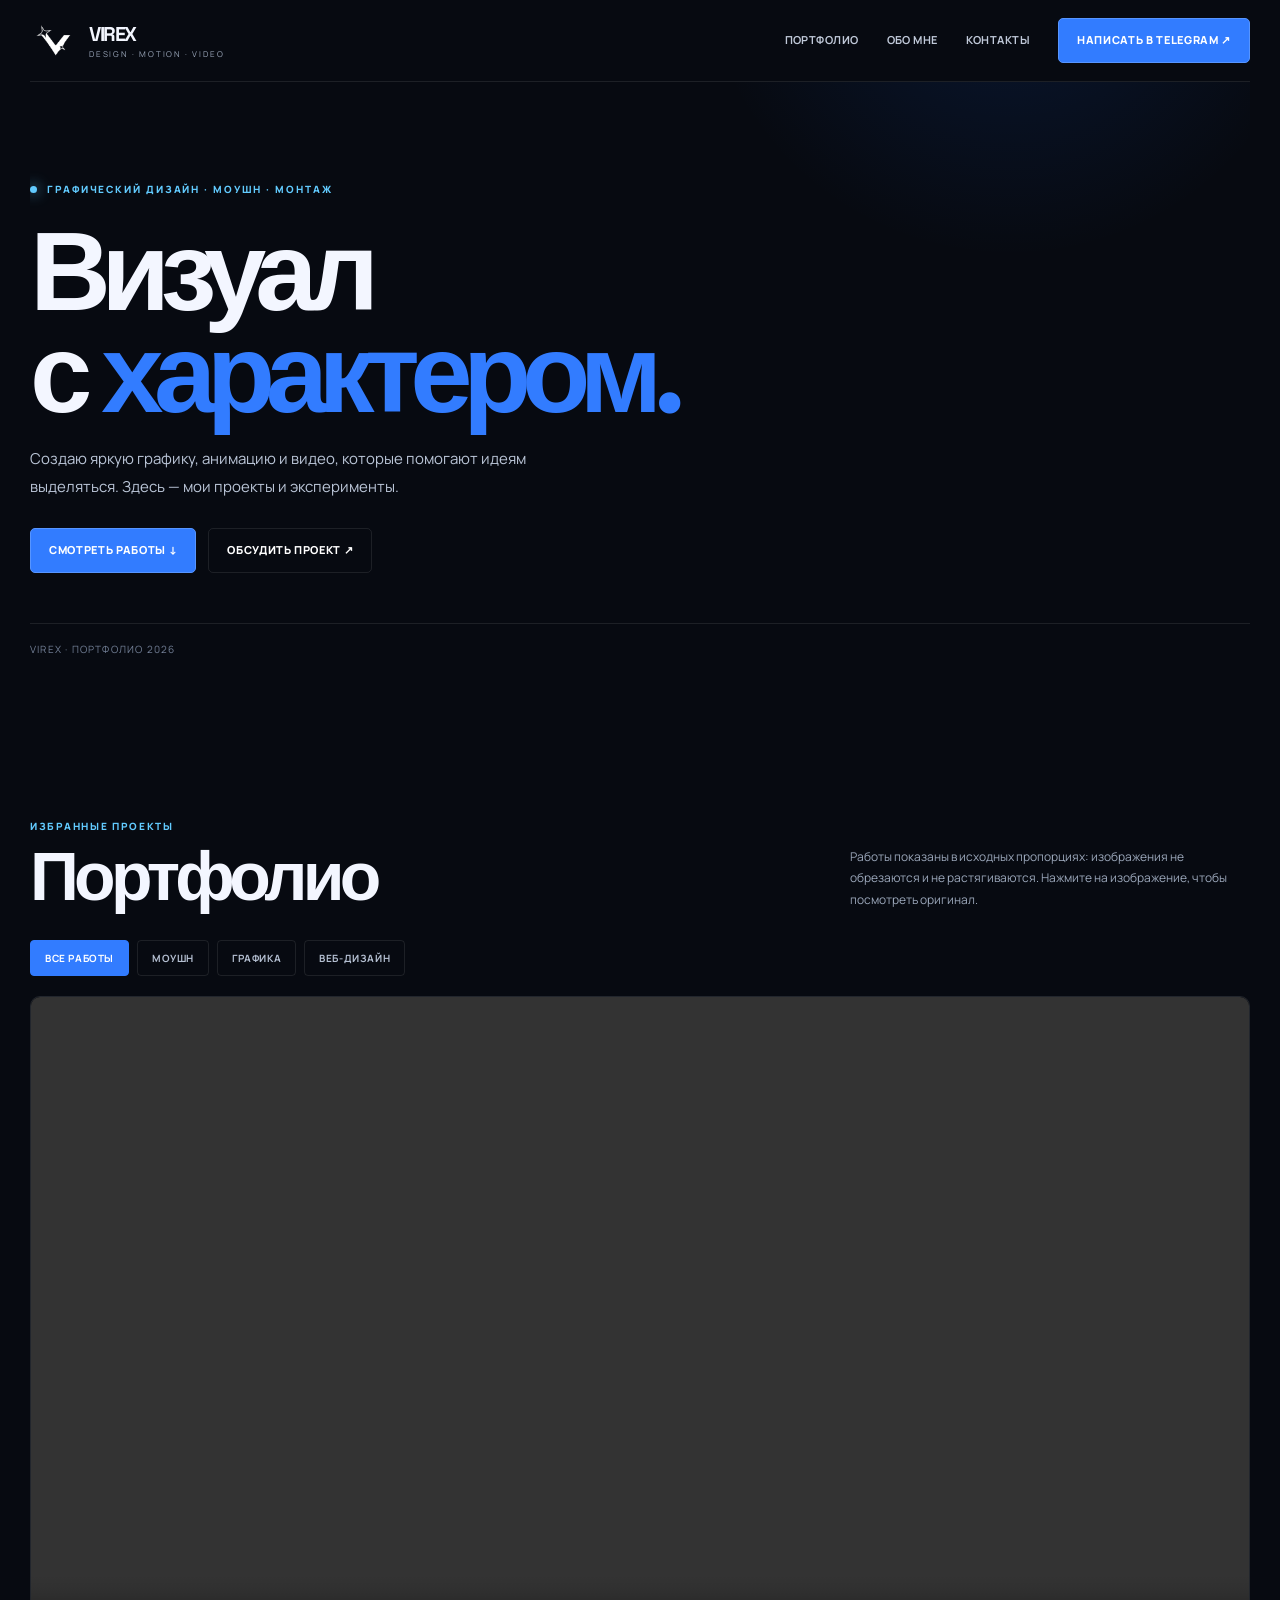
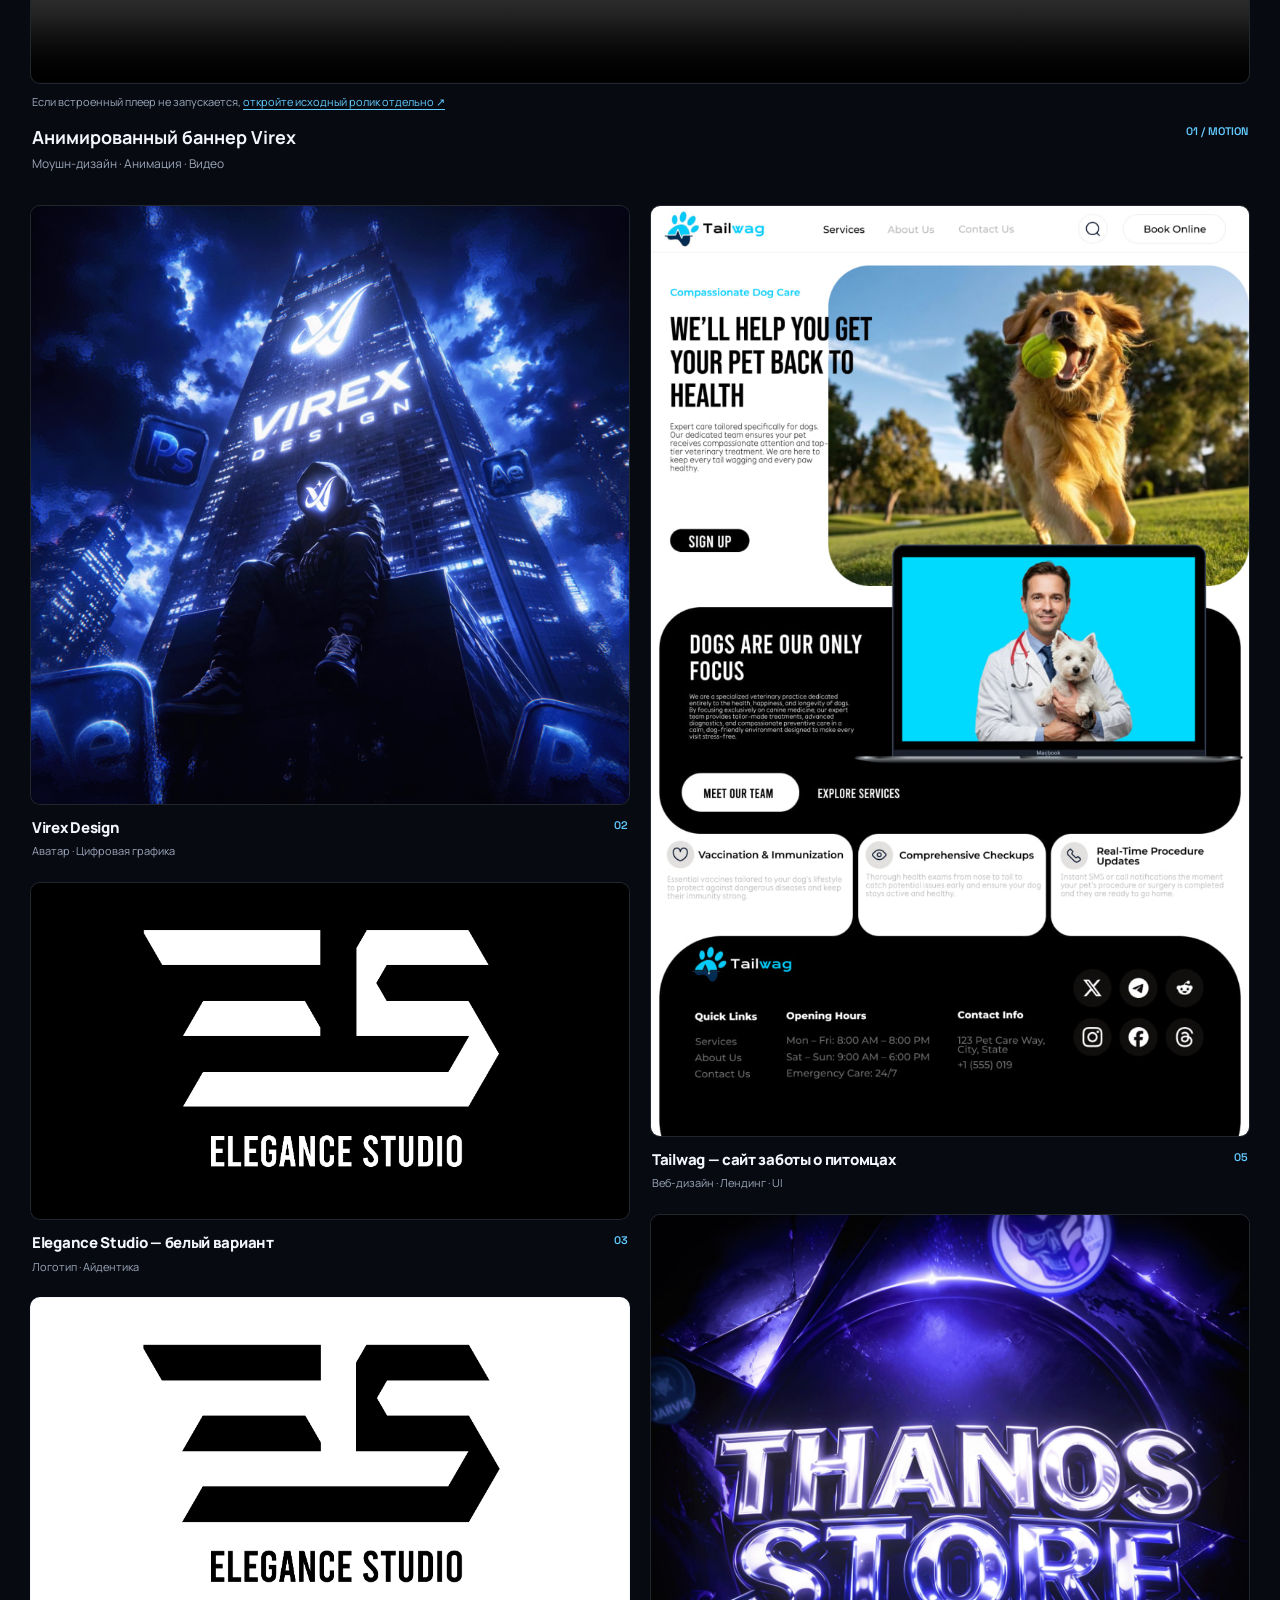
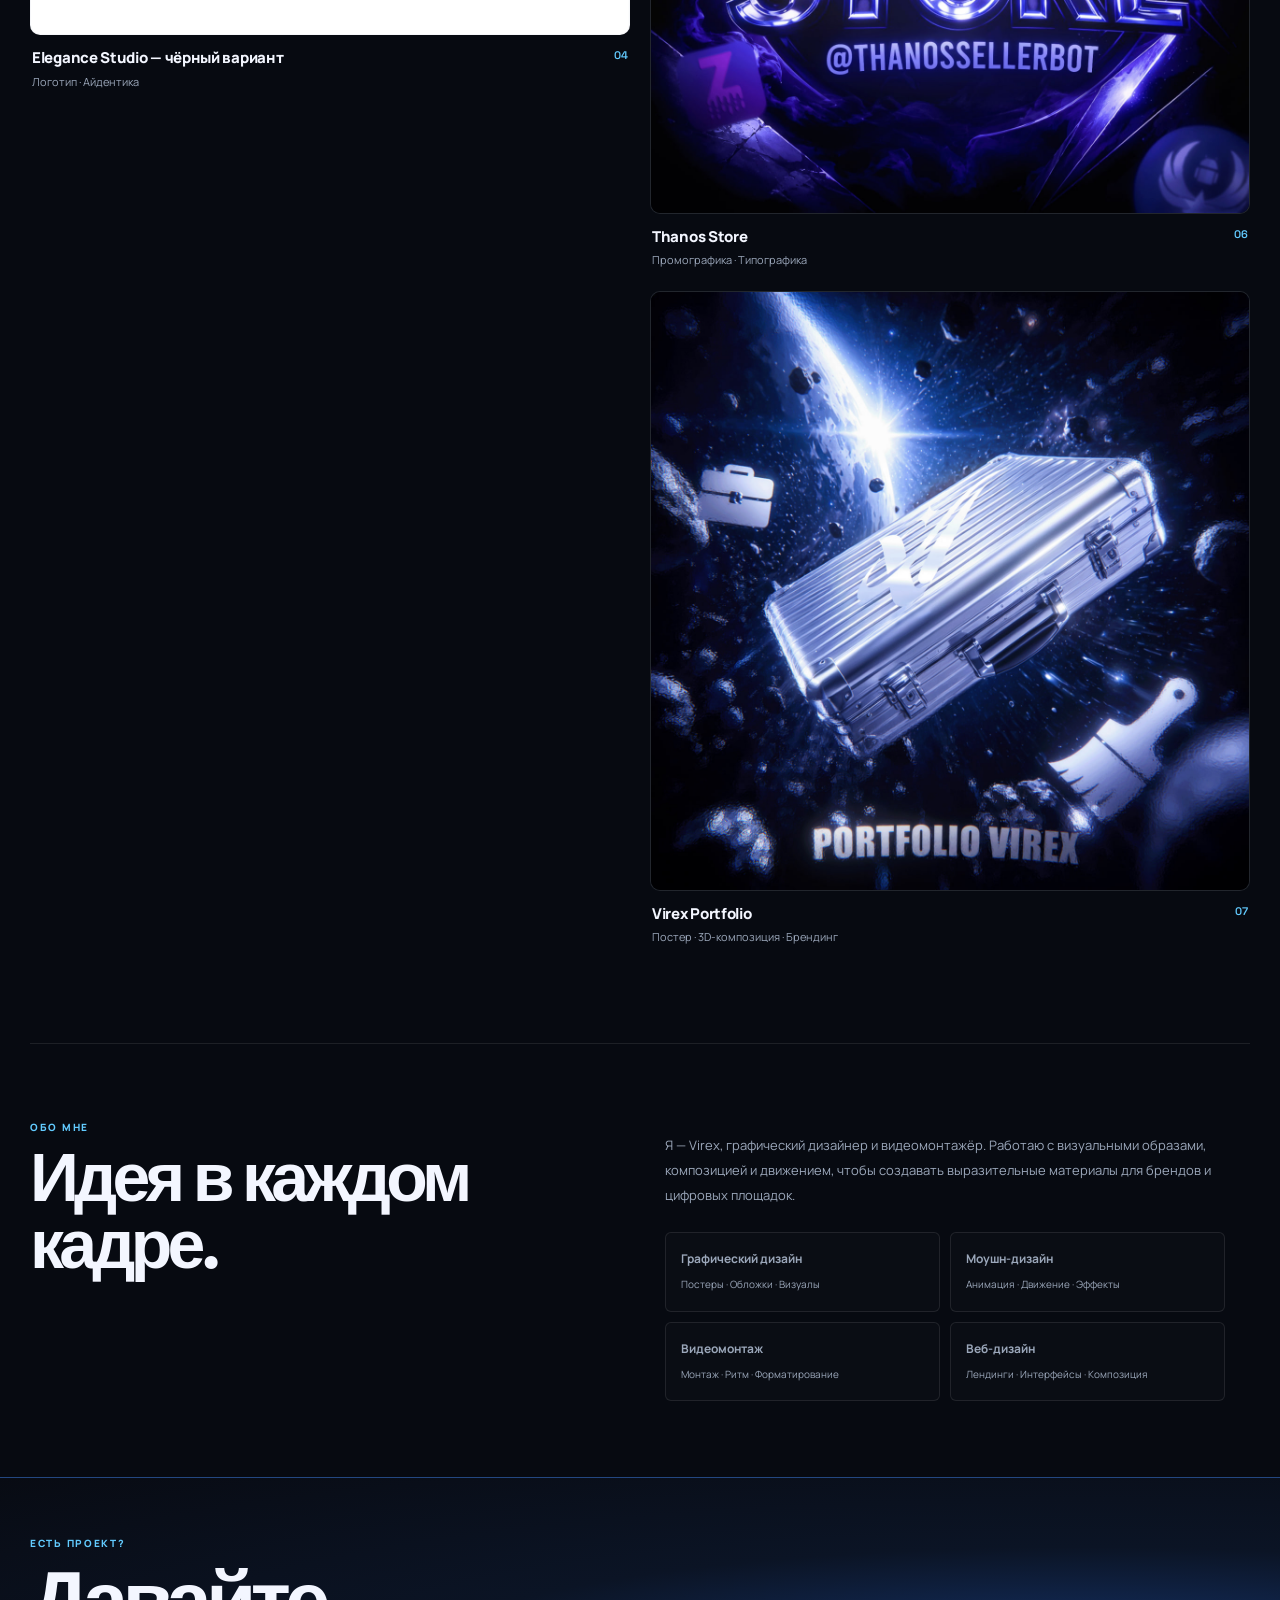
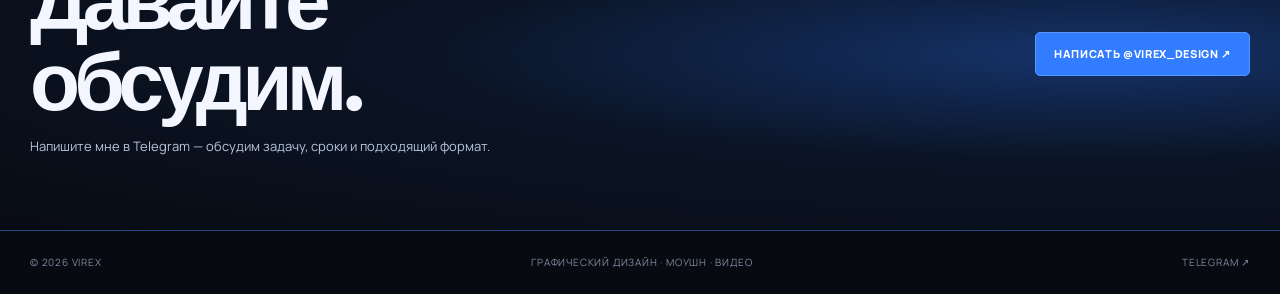
<file: index.html>
<!doctype html>
<html lang="ru">
<head>
<meta charset="utf-8">
<meta name="viewport" content="width=device-width, initial-scale=1">
<meta name="theme-color" content="#070a11">
<meta name="description" content="VIREX — портфолио графического дизайна, моушн-дизайна и видеомонтажа.">
<link rel="icon" type="image/png" href="assets/virex-logo.png">
<title>VIREX — дизайн и движение</title>
<link rel="preconnect" href="https://fonts.googleapis.com">
<link rel="preconnect" href="https://fonts.gstatic.com" crossorigin>
<link href="https://fonts.googleapis.com/css2?family=Manrope:wght@400;500;600;700;800&family=Space+Grotesk:wght@400;500;600;700&display=swap" rel="stylesheet">
<link rel="stylesheet" href="styles.css">
</head>
<body>
<header class="wrap"><a class="brand" href="#top"><img src="assets/virex-logo.png" alt="Знак VIREX"><span><strong>VIREX</strong><small>DESIGN · MOTION · VIDEO</small></span></a><button class="menu-toggle" type="button" aria-controls="main-nav" aria-expanded="false">МЕНЮ <span aria-hidden="true">☰</span></button><nav class="nav" id="main-nav" aria-label="Основная навигация"><a href="#portfolio">ПОРТФОЛИО</a><a href="#about">ОБО МНЕ</a><a href="#contact">КОНТАКТЫ</a><a class="button" href="https://t.me/Virex_Design" target="_blank" rel="noopener noreferrer">НАПИСАТЬ В TELEGRAM ↗</a></nav></header>
<main id="top">
<section class="hero wrap"><div class="eyebrow">Графический дизайн · Моушн · Монтаж</div><h1>Визуал<br>с <span>характером.</span></h1><p class="lead">Создаю яркую графику, анимацию и видео, которые помогают идеям выделяться. Здесь — мои проекты и эксперименты.</p><div class="hero-actions"><a class="button" href="#portfolio">СМОТРЕТЬ РАБОТЫ ↓</a><a class="button secondary" href="https://t.me/Virex_Design" target="_blank" rel="noopener noreferrer">ОБСУДИТЬ ПРОЕКТ ↗</a></div><div class="hero-note">VIREX · ПОРТФОЛИО 2026</div></section>
<section class="wrap" id="portfolio"><div class="section-head"><div><div class="overline">Избранные проекты</div><h2>Портфолио</h2></div><p>Работы показаны в исходных пропорциях: изображения не обрезаются и не растягиваются. Нажмите на изображение, чтобы посмотреть оригинал.</p></div>
<div class="filters" role="group" aria-label="Фильтр проектов"><button class="filter active" data-filter="all">ВСЕ РАБОТЫ</button><button class="filter" data-filter="motion">МОУШН</button><button class="filter" data-filter="graphic">ГРАФИКА</button><button class="filter" data-filter="web">ВЕБ-ДИЗАЙН</button></div>
<article class="motion-card" data-kind="motion"><div class="media"><video controls autoplay muted loop playsinline preload="auto" aria-label="Анимированный баннер Virex"><source src="assets/animated-banner.mp4" type="video/mp4">Ваш браузер не поддерживает видео.</video></div><p class="motion-fallback">Если встроенный плеер не запускается, <a href="assets/animated-banner.mp4" target="_blank" rel="noopener noreferrer">откройте исходный ролик отдельно ↗</a></p><div class="motion-caption"><div><h3>Анимированный баннер Virex</h3><p>Моушн-дизайн · Анимация · Видео</p></div><span class="work-index">01 / MOTION</span></div></article>
<div class="work-grid">
<article class="work-card" data-kind="graphic"><a href="assets/virex-avatar.png" target="_blank" rel="noopener noreferrer" aria-label="Открыть аватар Virex Design в полном размере"><div class="media"><img src="assets/virex-avatar.png" alt="Синий цифровой арт Virex Design с городской сценой" loading="lazy" width="1500" height="1500"></div></a><div class="work-info"><div><h3>Virex Design</h3><p>Аватар · Цифровая графика</p></div><span class="work-index">02</span></div></article>
<article class="work-card" data-kind="graphic"><a href="assets/elegance-logo-white.png" target="_blank" rel="noopener noreferrer" aria-label="Открыть белый логотип Elegance Studio"><div class="media"><img src="assets/elegance-logo-white.png" alt="Белый логотип Elegance Studio на чёрном фоне" loading="lazy" width="1921" height="1081"></div></a><div class="work-info"><div><h3>Elegance Studio — белый вариант</h3><p>Логотип · Айдентика</p></div><span class="work-index">03</span></div></article>
<article class="work-card" data-kind="graphic"><a href="assets/elegance-logo-black.png" target="_blank" rel="noopener noreferrer" aria-label="Открыть чёрный логотип Elegance Studio"><div class="media light-media"><img src="assets/elegance-logo-black.png" alt="Чёрный логотип Elegance Studio на белом фоне" loading="lazy" width="1921" height="1080"></div></a><div class="work-info"><div><h3>Elegance Studio — чёрный вариант</h3><p>Логотип · Айдентика</p></div><span class="work-index">04</span></div></article>
<article class="work-card" data-kind="web"><a href="assets/pet-care-website.png" target="_blank" rel="noopener noreferrer" aria-label="Открыть дизайн сайта Tailwag в полном размере"><div class="media"><img src="assets/pet-care-website.png" alt="Дизайн сайта ветеринарной клиники Tailwag" loading="lazy" width="823" height="1280"></div></a><div class="work-info"><div><h3>Tailwag — сайт заботы о питомцах</h3><p>Веб-дизайн · Лендинг · UI</p></div><span class="work-index">05</span></div></article>
<article class="work-card" data-kind="graphic"><a href="assets/thanos-store-cover.png" target="_blank" rel="noopener noreferrer" aria-label="Открыть обложку Thanos Store в полном размере"><div class="media"><img src="assets/thanos-store-cover.png" alt="Фиолетовая промообложка Thanos Store" loading="lazy" width="1280" height="1280"></div></a><div class="work-info"><div><h3>Thanos Store</h3><p>Промографика · Типографика</p></div><span class="work-index">06</span></div></article>
<article class="work-card" data-kind="graphic"><a href="assets/virex-portfolio-art.png" target="_blank" rel="noopener noreferrer" aria-label="Открыть постер Virex Portfolio в полном размере"><div class="media"><img src="assets/virex-portfolio-art.png" alt="Космический постер Virex с металлическим кейсом" loading="lazy" width="1280" height="1280"></div></a><div class="work-info"><div><h3>Virex Portfolio</h3><p>Постер · 3D-композиция · Брендинг</p></div><span class="work-index">07</span></div></article>
</div></section>
<section class="wrap about" id="about"><div><div class="overline">Обо мне</div><h2>Идея в каждом кадре.</h2></div><div class="about-copy"><p>Я — Virex, графический дизайнер и видеомонтажёр. Работаю с визуальными образами, композицией и движением, чтобы создавать выразительные материалы для брендов и цифровых площадок.</p><div class="services"><div class="service"><b>Графический дизайн</b><small>Постеры · Обложки · Визуалы</small></div><div class="service"><b>Моушн-дизайн</b><small>Анимация · Движение · Эффекты</small></div><div class="service"><b>Видеомонтаж</b><small>Монтаж · Ритм · Форматирование</small></div><div class="service"><b>Веб-дизайн</b><small>Лендинги · Интерфейсы · Композиция</small></div></div></div></section>
<section class="contact" id="contact"><div class="wrap contact-inner"><div class="contact-copy"><div class="overline">Есть проект?</div><h2>Давайте обсудим.</h2><p>Напишите мне в Telegram — обсудим задачу, сроки и подходящий формат.</p></div><a class="button" href="https://t.me/Virex_Design" target="_blank" rel="noopener noreferrer">НАПИСАТЬ @VIREX_DESIGN ↗</a></div></section>
</main>
<footer class="wrap"><span>© <span id="year"></span> VIREX</span><span>ГРАФИЧЕСКИЙ ДИЗАЙН · МОУШН · ВИДЕО</span><a href="https://t.me/Virex_Design" target="_blank" rel="noopener noreferrer">TELEGRAM ↗</a></footer>
<script src="script.js" defer></script>
</body>
</html>
</file>
<file: styles.css>
:root{--bg:#070a11;--panel:#0d121d;--text:#f3f6ff;--muted:#9ba7ba;--blue:#327cff;--cyan:#62cbff;--line:#ffffff17;--max:1220px}
*{box-sizing:border-box}html{scroll-behavior:smooth;scroll-padding-top:90px}body{margin:0;background:var(--bg);color:var(--text);font-family:Manrope,Arial,sans-serif;line-height:1.5}a{color:inherit;text-decoration:none}img,video{max-width:100%}.wrap{width:min(var(--max),calc(100% - 48px));margin-inline:auto}
header{height:82px;display:flex;align-items:center;justify-content:space-between;border-bottom:1px solid var(--line);position:relative;z-index:20}.brand{display:flex;align-items:center;gap:11px}.brand img{width:48px;height:48px;object-fit:contain;mix-blend-mode:screen}.brand strong{font:700 20px 'Space Grotesk',sans-serif;letter-spacing:-1.4px}.brand small{display:block;font-size:8px;letter-spacing:1.8px;color:var(--muted);margin-top:1px}.nav{display:flex;align-items:center;gap:28px;color:#c0c9d9;font-size:11px;font-weight:700;letter-spacing:.04em}.nav a:hover{color:var(--cyan)}.menu-toggle{display:none;border:1px solid var(--line);background:transparent;color:var(--text);border-radius:5px;padding:10px 12px;font:700 10px Manrope,sans-serif;letter-spacing:.08em;cursor:pointer}.button{display:inline-flex;justify-content:center;align-items:center;gap:10px;background:var(--blue);border:1px solid #5795ff;padding:13px 18px;border-radius:5px;color:white;font-size:11px;font-weight:800;letter-spacing:.06em;transition:.2s}.button:hover{transform:translateY(-2px);box-shadow:0 12px 32px #327cff45}.button.secondary{background:transparent;border-color:var(--line)}
.hero{padding:100px 0 86px;position:relative;overflow:hidden}.hero:after{content:"";position:absolute;right:-7%;top:-70%;width:650px;height:650px;border-radius:50%;background:radial-gradient(circle,#1768ff25,transparent 68%);pointer-events:none}.eyebrow{color:var(--cyan);text-transform:uppercase;font-size:10px;font-weight:800;letter-spacing:.19em;display:flex;align-items:center;gap:10px}.eyebrow:before{content:"";width:7px;height:7px;border-radius:50%;background:var(--cyan);box-shadow:0 0 14px var(--cyan)}h1{font:700 clamp(54px,9vw,112px)/.91 'Space Grotesk',sans-serif;letter-spacing:-.085em;margin:24px 0 20px;max-width:900px}h1 span{color:var(--blue)}.lead{font-size:15px;color:#bac5d7;max-width:560px;line-height:1.85}.hero-actions{display:flex;gap:12px;flex-wrap:wrap;margin-top:28px}.hero-note{margin-top:50px;border-top:1px solid var(--line);padding-top:18px;color:#748198;font-size:10px;letter-spacing:.12em;text-transform:uppercase}
section{padding:76px 0}.section-head{display:flex;justify-content:space-between;align-items:flex-end;gap:28px;margin-bottom:30px}.overline{font-size:10px;color:var(--cyan);font-weight:800;letter-spacing:.17em;text-transform:uppercase}.section-head h2,.about h2,.contact h2{font:700 clamp(38px,6vw,68px)/.98 'Space Grotesk',sans-serif;letter-spacing:-.07em;margin:10px 0 0}.section-head p{max-width:400px;color:var(--muted);font-size:12px;line-height:1.8;margin:0}.filters{display:flex;gap:8px;flex-wrap:wrap;margin:0 0 20px}.filter{border:1px solid var(--line);border-radius:4px;color:#b4bfd1;background:transparent;padding:10px 14px;font:700 10px Manrope,sans-serif;letter-spacing:.06em;cursor:pointer}.filter.active,.filter:hover{background:var(--blue);border-color:var(--blue);color:#fff}
.motion-card{margin-bottom:32px}.motion-fallback{font-size:11px;color:var(--muted);margin:10px 2px 0}.motion-fallback a{color:var(--cyan);text-decoration:underline;text-underline-offset:3px}.media{background:#080c14;border:1px solid #ffffff1b;border-radius:10px;overflow:hidden;line-height:0}.motion-card video{display:block;width:100%;height:auto;aspect-ratio:16/9;object-fit:contain;background:#03050a}.work-grid{columns:2;column-gap:20px}.work-card{display:inline-block;vertical-align:top;width:100%;break-inside:avoid;margin:0 0 22px}.work-card .media{transition:border-color .25s,transform .25s,box-shadow .25s}.work-card a:focus-visible,.button:focus-visible,.filter:focus-visible,.menu-toggle:focus-visible{outline:2px solid var(--cyan);outline-offset:4px}.work-card:hover .media{border-color:#4189ff91;transform:translateY(-3px);box-shadow:0 18px 48px #0007}.work-card img{display:block;width:100%;height:auto;object-fit:contain}.light-media{background:#f4f5f8}.work-info{display:flex;justify-content:space-between;align-items:flex-start;gap:14px;padding:13px 2px 0}.work-info h3{font-size:15px;line-height:1.35;margin:0;font-weight:800;letter-spacing:-.02em}.work-info p{font-size:11px;color:var(--muted);margin:5px 0 0}.work-index{font:600 11px 'Space Grotesk',sans-serif;color:var(--cyan);white-space:nowrap}.motion-caption{display:flex;justify-content:space-between;align-items:flex-start;gap:16px;padding:14px 2px 0}.motion-caption h3{font-size:18px;margin:0}.motion-caption p{font-size:12px;color:var(--muted);margin:4px 0 0}
.about{border-top:1px solid var(--line);display:grid;grid-template-columns:1fr 1fr;gap:50px;align-items:start}.about-copy{color:var(--muted);font-size:13px;line-height:1.9;max-width:560px}.services{display:grid;grid-template-columns:1fr 1fr;gap:10px;margin-top:25px}.service{padding:15px;border:1px solid var(--line);border-radius:6px;background:#ffffff04}.service b{display:block;font-size:12px}.service small{font-size:10px;color:var(--muted)}.contact{padding:58px 0;background:radial-gradient(ellipse at 85% 50%,#15336a 0,#0b1425 43%,#080b13 100%);border-block:1px solid #234780}.contact-inner{display:flex;justify-content:space-between;align-items:center;gap:32px}.contact-copy{max-width:590px}.contact p{color:#b8c6dc;font-size:13px;line-height:1.8}.contact h2{font-size:clamp(45px,7vw,82px)}footer{display:flex;justify-content:space-between;gap:20px;padding:24px 0;color:#7e8ba2;font-size:10px;letter-spacing:.08em}footer a:hover{color:white}.hidden{display:none!important}.reveal-ready{opacity:0;transform:translateY(18px);transition:opacity .65s cubic-bezier(.2,.7,.2,1),transform .65s cubic-bezier(.2,.7,.2,1)}.reveal-ready.is-visible{opacity:1;transform:translateY(0)}
@media(max-width:760px){.wrap{width:calc(100% - 32px)}header{height:70px}.brand img{width:42px;height:42px}.menu-toggle{display:inline-flex}.nav{display:none;position:absolute;top:calc(100% + 1px);right:0;left:0;gap:12px;padding:16px;background:#0b101a;border:1px solid var(--line);border-radius:0 0 8px 8px;box-shadow:0 20px 35px #0008}.nav.open{display:flex;flex-direction:column;align-items:stretch}.nav a:not(.button){display:block;padding:8px 4px}.nav .button{padding:10px 12px;font-size:9px}.hero{padding:75px 0 60px}section{padding:60px 0}.section-head{display:block}.section-head p{margin-top:14px}.work-grid{columns:2;column-gap:12px}.work-card{margin-bottom:16px}.work-info{padding-top:10px}.work-info h3{font-size:13px}.work-info p{font-size:10px}.motion-caption h3{font-size:16px}.about{grid-template-columns:1fr;gap:15px}.contact-inner{align-items:flex-start;flex-direction:column}.contact{padding:48px 0}footer{flex-direction:column;gap:9px}}
@media(max-width:480px){.work-grid{columns:1}.hero h1{font-size:clamp(54px,15vw,76px)}.services{grid-template-columns:1fr}.brand img{width:36px;height:36px}}
@media(prefers-reduced-motion:reduce){*,*:before,*:after{scroll-behavior:auto!important;transition:none!important}}
</file>
